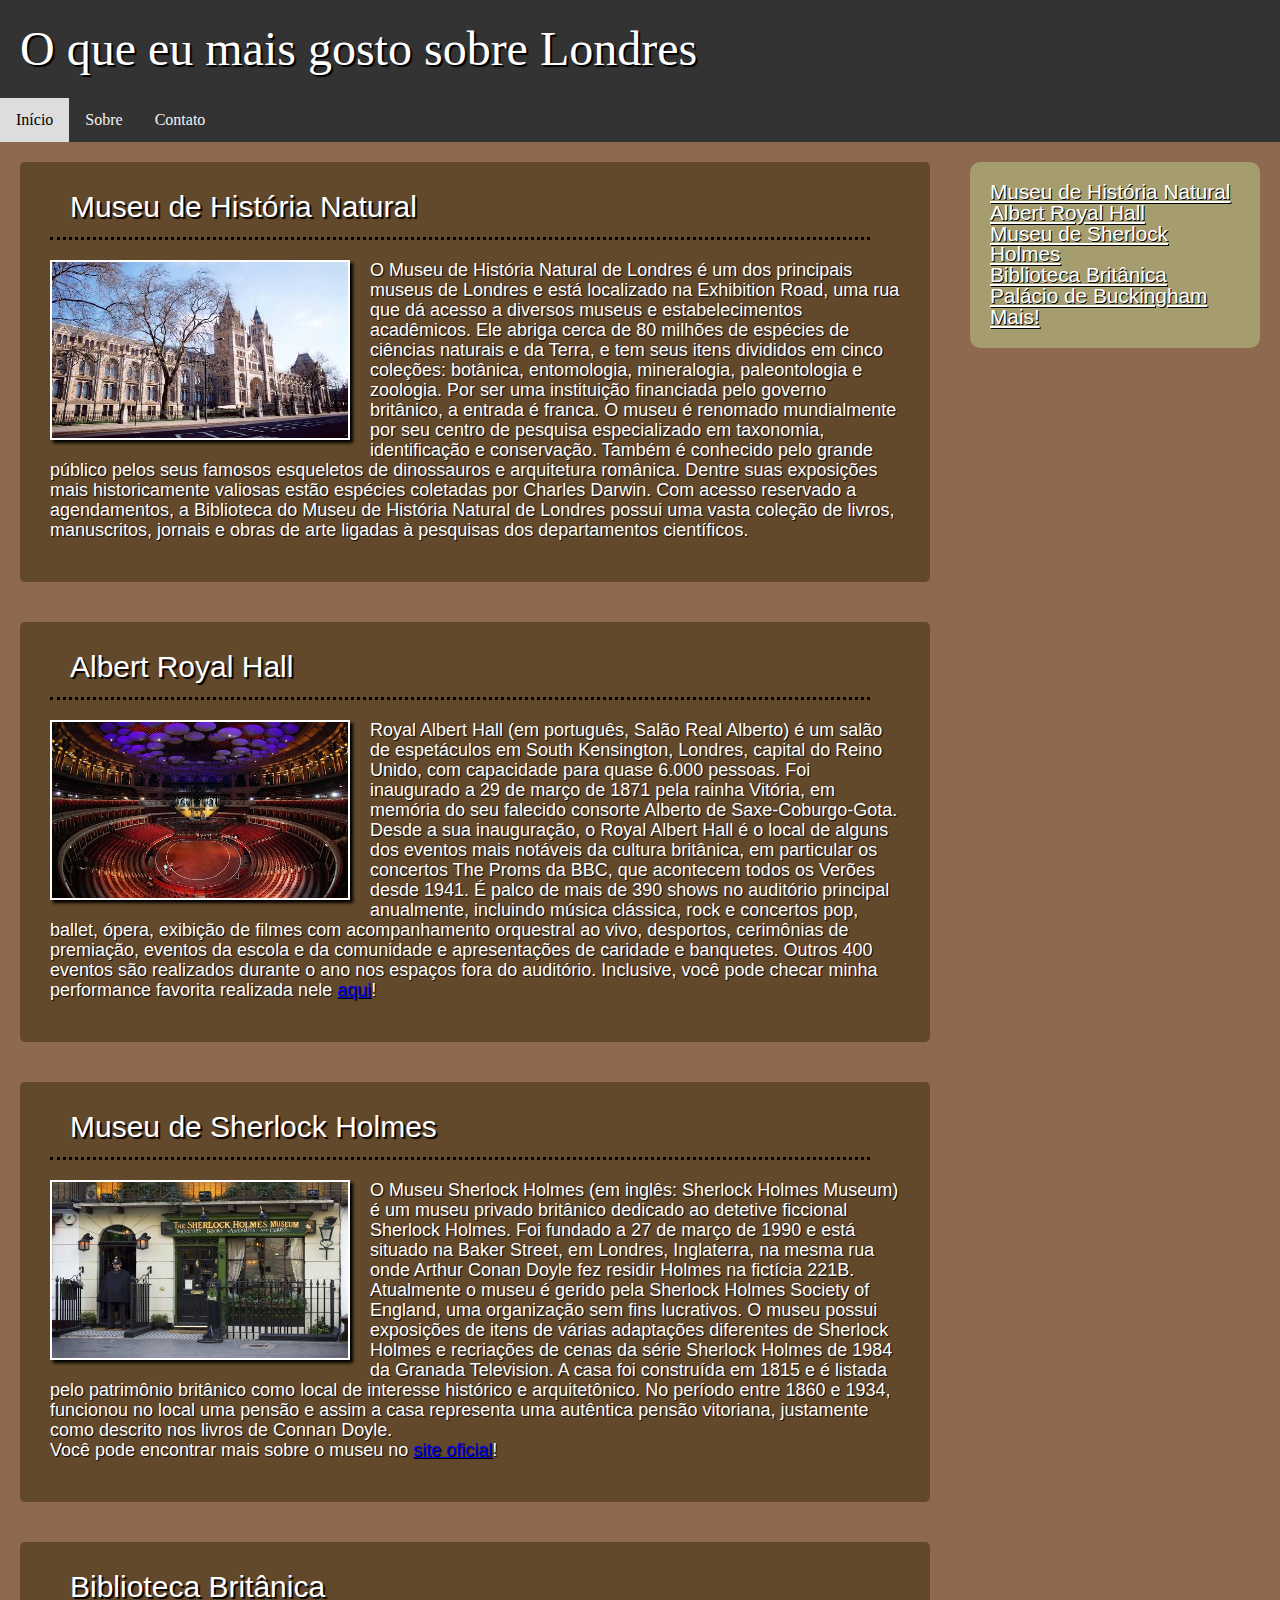
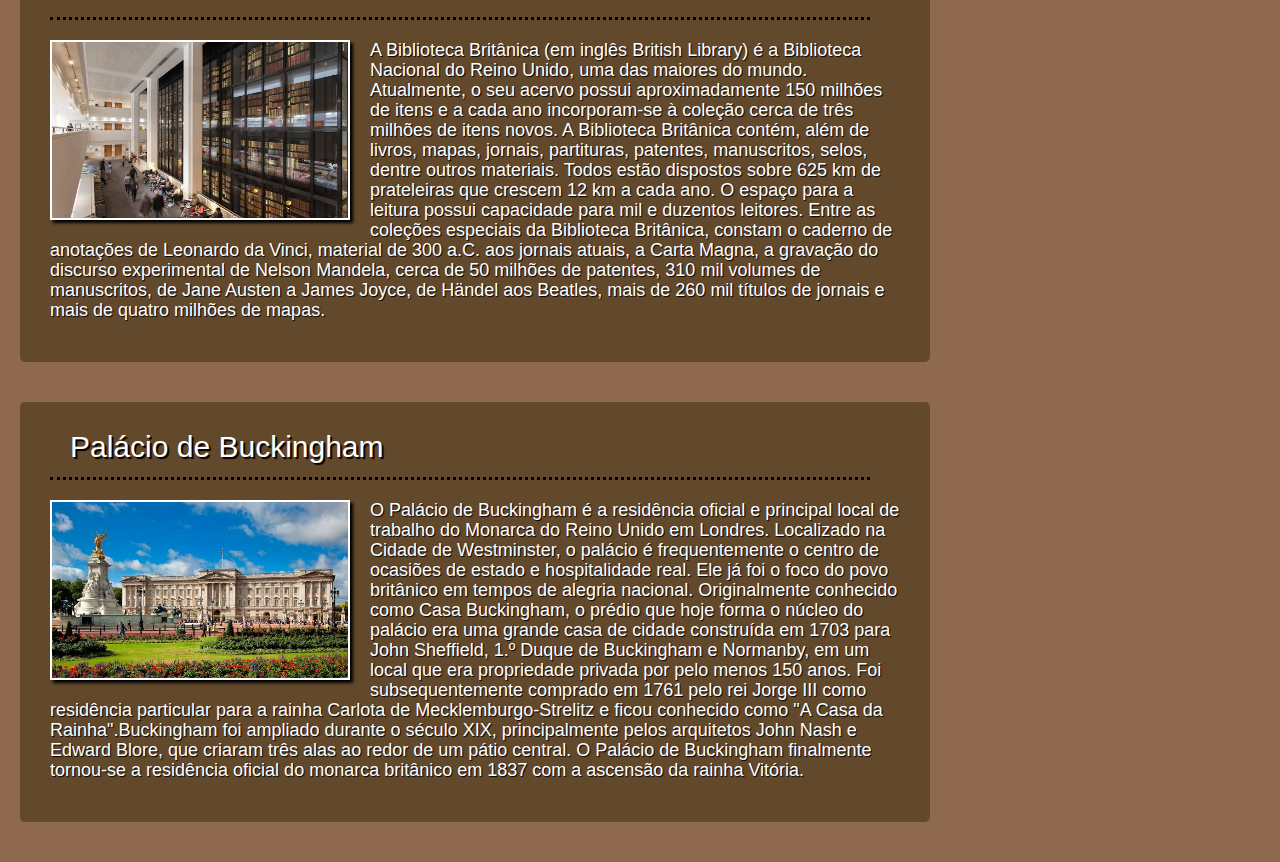
<file: index.html>
<!DOCTYPE html>
<html lang="pt-BR">
<head>
    <meta charset="UTF-8">
    <meta http-equiv="X-UA-Compatible" content="IE=edge">
    <meta name="viewport" content="width=device-width, initial-scale=1.0">
    <title>O que eu mais gosto sobre Londres</title>
    <link rel="icon" href="img/flag.png">
    <link rel="stylesheet" href="css/reset.css">
    <link rel="stylesheet" href="css/style.css">
</head>
<body>
    <div class="nav-bar">
		<header>
			<div class="nav-itens">
				<div class="main-title">
					<h1>O que eu mais gosto sobre Londres<h1>
				</div>
				<nav>
					<a style="background: #ddd; color: black" href="index.html">Início</a> <a href="html/sobre.html">Sobre</a> <a href="html/contato.html">Contato</a>
				</nav>
			</div>
		</header>
    <div class="main-links">
        <ol class="links-list">
            <li >
                <a class="links" href="#museu">Museu de História Natural</a>
            </li>
            <li>
                <a class="links" href="#hall">Albert Royal Hall</a>
            </li>
            <li>
                <a class="links" href="#sherlockmuseu">Museu de Sherlock Holmes</a>
            </li>
            <li>
                <a class="links" href="#biblioteca">Biblioteca Britânica</a>
            </li>
            <li>
                <a class="links" href="#palace">Palácio de Buckingham</a>
            </li>
            <li>
                <a class="links" href="https://www.google.com/travel/things-to-do?g2lb=2502548%2C2503771%2C2503781%2C4258168%2C4270442%2C4306835%2C4317915%2C4371334%2C4401769%2C4419364%2C4509341%2C4515403%2C4545890%2C4561952%2C4270859%2C4284970%2C4291517&hl=en-BR&gl=br&ssta=1&dest_mid=%2Fm%2F04jpl&dest_state_type=main&dest_src=ts&sa=X&sqi=2&ved=2ahUKEwig76Ds1ZjyAhU0q5UCHdhVAUgQuL0BMBZ6BAgdEDg#ttdm=51.497342_-0.125862_12">Mais!</a>
            </li>
        </ol>
    </div>
    <section class="cards-list">
        <figure class="item-card" id="museu">
            <h1 class="card-title">Museu de História Natural</h1>
            <div class="dotted-line"></div>
            <img class="images" src="img/museu.jpeg" alt="Foto do Museu de História Natural"> 
            <p class="card-info">O Museu de História Natural de Londres é um dos principais museus de Londres e está localizado na Exhibition Road, uma rua que dá acesso a diversos museus e estabelecimentos acadêmicos. Ele abriga cerca de 80 milhões de espécies de ciências naturais e da Terra, e tem seus itens divididos em cinco coleções: botânica, entomologia, mineralogia, paleontologia e zoologia. Por ser uma instituição financiada pelo governo britânico, a entrada é franca. O museu é renomado mundialmente por seu centro de pesquisa especializado em taxonomia, identificação e conservação. Também é conhecido pelo grande público pelos seus famosos esqueletos de dinossauros e arquitetura românica. Dentre suas exposições mais historicamente valiosas estão espécies coletadas por Charles Darwin. Com acesso reservado a agendamentos, a Biblioteca do Museu de História Natural de Londres possui uma vasta coleção de livros, manuscritos, jornais e obras de arte ligadas à pesquisas dos departamentos científicos. </p>
        </figure>
        <figure class="item-card" id="hall">
            <h1 class="card-title">Albert Royal Hall</h1>
            <div class="dotted-line"></div>
            <img class="images" src="img/hall.jpeg" alt="Foto do Albert Royal Hall"> 
            <p class="card-info">Royal Albert Hall (em português, Salão Real Alberto) é um salão de espetáculos em South Kensington, Londres, capital do Reino Unido, com capacidade para quase 6.000 pessoas. Foi inaugurado a 29 de março de 1871 pela rainha Vitória, em memória do seu falecido consorte Alberto de Saxe-Coburgo-Gota.
                Desde a sua inauguração, o Royal Albert Hall é o local de alguns dos eventos mais notáveis ​​da cultura britânica, em particular os concertos The Proms da BBC, que acontecem todos os Verões desde 1941. É palco de mais de 390 shows no auditório principal anualmente, incluindo música clássica, rock e concertos pop, ballet, ópera, exibição de filmes com acompanhamento orquestral ao vivo, desportos, cerimônias de premiação, eventos da escola e da comunidade e apresentações de caridade e banquetes. Outros 400 eventos são realizados durante o ano nos espaços fora do auditório.
                Inclusive, você pode checar minha performance favorita realizada nele <a href="https://www.youtube.com/watch?v=AXjf5kAQIf4&ab_channel=LucasSouza">aqui</a>!</p>
        </figure>
        <figure class="item-card" id="sherlockmuseu">
            <h1 class="card-title">Museu de Sherlock Holmes</h1>
            <div class="dotted-line"></div>
            <img class="images" src="img/sherlockmuseu.jpeg" alt="Foto do Museu de Sherlock Holmes"> 
            <p class="card-info">O Museu Sherlock Holmes (em inglês: Sherlock Holmes Museum) é um museu privado britânico dedicado ao detetive ficcional Sherlock Holmes. Foi fundado a 27 de março de 1990 e está situado na Baker Street, em Londres, Inglaterra, na mesma rua onde Arthur Conan Doyle fez residir Holmes na fictícia 221B. Atualmente o museu é gerido pela Sherlock Holmes Society of England, uma organização sem fins lucrativos.
                O museu possui exposições de itens de várias adaptações diferentes de Sherlock Holmes e recriações de cenas da série Sherlock Holmes de 1984 da Granada Television.
                A casa foi construída em 1815 e é listada pelo patrimônio britânico como local de interesse histórico e arquitetônico. No período entre 1860 e 1934, funcionou no local uma pensão e assim a casa representa uma autêntica pensão vitoriana, justamente como descrito nos livros de Connan Doyle.
                <br>
                Você pode encontrar mais sobre o museu no <a href="https://www.sherlock-holmes.co.uk/">site oficial</a>!
            </p>
        </figure>
        <figure class="item-card" id="biblioteca">
            <h1 class="card-title">Biblioteca Britânica</h1>
            <div class="dotted-line"></div>
            <img class="images" src="img/biblioteca.jpeg" alt="Foto da Biblioteca Britânica">
            <p class="card-info">A Biblioteca Britânica (em inglês British Library) é a Biblioteca Nacional do Reino Unido, uma das maiores do mundo. Atualmente, o seu acervo possui aproximadamente 150 milhões de itens e a cada ano incorporam-se à coleção cerca de três milhões de itens novos.
                A Biblioteca Britânica contém, além de livros, mapas, jornais, partituras, patentes, manuscritos, selos, dentre outros materiais. Todos estão dispostos sobre 625 km de prateleiras que crescem 12 km a cada ano. O espaço para a leitura possui capacidade para mil e duzentos leitores.
                Entre as coleções especiais da Biblioteca Britânica, constam o caderno de anotações de Leonardo da Vinci, material de 300 a.C. aos jornais atuais, a Carta Magna, a gravação do discurso experimental de Nelson Mandela, cerca de 50 milhões de patentes, 310 mil volumes de manuscritos, de Jane Austen a James Joyce, de Händel aos Beatles, mais de 260 mil títulos de jornais e mais de quatro milhões de mapas.</p>
        </figure>
        <figure class="item-card" id="palace">
            <h1 class="card-title">Palácio de Buckingham</h1>
            <div class="dotted-line"></div>
            <img class="images" src="img/palace.jpeg" alt="Foto do Palácio de Buckingham">
            <p class="card-info">O Palácio de Buckingham é a residência oficial e principal local de trabalho do Monarca do Reino Unido em Londres. Localizado na Cidade de Westminster, o palácio é frequentemente o centro de ocasiões de estado e hospitalidade real. Ele já foi o foco do povo britânico em tempos de alegria nacional.

                Originalmente conhecido como Casa Buckingham, o prédio que hoje forma o núcleo do palácio era uma grande casa de cidade construída em 1703 para John Sheffield, 1.º Duque de Buckingham e Normanby, em um local que era propriedade privada por pelo menos 150 anos. Foi subsequentemente comprado em 1761 pelo rei Jorge III como residência particular para a rainha Carlota de Mecklemburgo-Strelitz e ficou conhecido como "A Casa da Rainha".Buckingham foi ampliado durante o século XIX, principalmente pelos arquitetos John Nash e Edward Blore, que criaram três alas ao redor de um pátio central. O Palácio de Buckingham finalmente tornou-se a residência oficial do monarca britânico em 1837 com a ascensão da rainha Vitória.</p>
        </figure>
    </section>
</body>
</html>
</file>
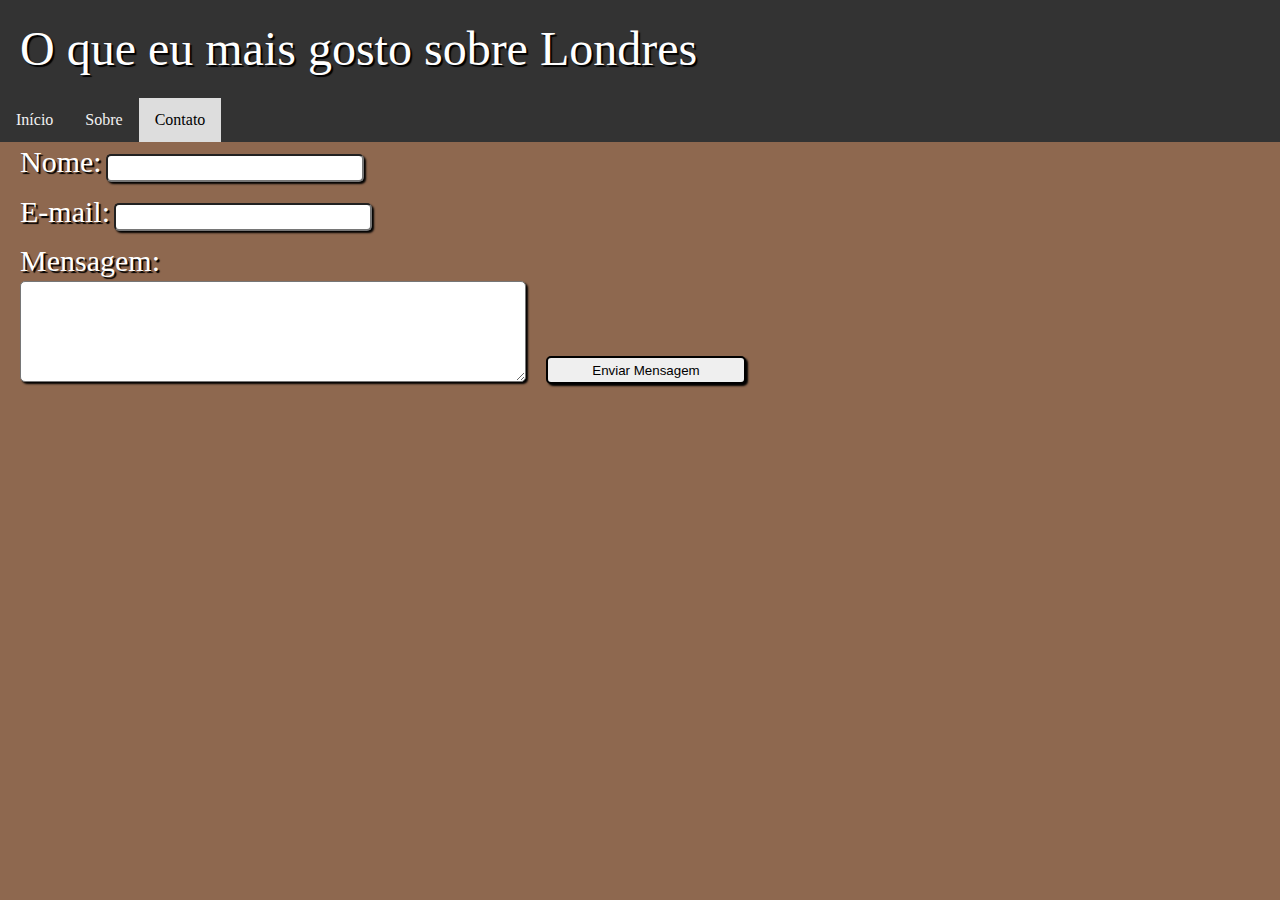
<file: html/contato.html>
<!DOCTYPE html>
<html lang="pt-BR">
<head>
    <meta charset="UTF-8">
    <meta http-equiv="X-UA-Compatible" content="IE=edge">
    <meta name="viewport" content="width=device-width, initial-scale=1.0">
    <title>Contato</title>
	<link rel="icon" href="../img/flag.png">
    <link href="../css/reset.css" rel="stylesheet" type="text/css">
    <link href="../css/contato.css" rel="stylesheet" type="text/css">
    <link href="../css/style.css" rel="stylesheet" type="text/css">
</head>
<body>
    <div class="nav-bar">
		<header>
			<div class="nav-itens">
				<div class="main-title">
					<h1>O que eu mais gosto sobre Londres<h1>
				</div>
				<nav>
					<a href="../index.html">Início</a> <a href="sobre.html">Sobre</a> <a style="background: #ddd; color: black" href="contato.html">Contato</a>
				</nav>
			</div>
		</header>
	<form id= "form" action="/api" method="post">
		<div>
			<label for="nome">Nome:</label> 
			<input type="text" id="nome">
		</div>
		<div>
			<label for="email">E-mail:</label> 
			<input type="email" id="email">
		</div>
		<div>
			<label for="msg">Mensagem:</label> 
			<br>
			<textarea id="msg"></textarea> <button type="button" onclick="send()">Enviar Mensagem</button>
		</div>
	</form>
	<script>
		const nome = document.getElementById ("nome")
		const email = document.getElementById ("email")
		const msg = document.getElementById ("msg")
		const formData = [nome, email, msg]
		function send () {
			for (var key in formData) {
    		console.log(formData[key].id, ":", formData[key].value);
			}
			alert("Mensagem enviada com sucesso!");
			for (var key in formData) {
    		formData[key].value = []
			}
}
	</script>
</body>
</html>
</file>
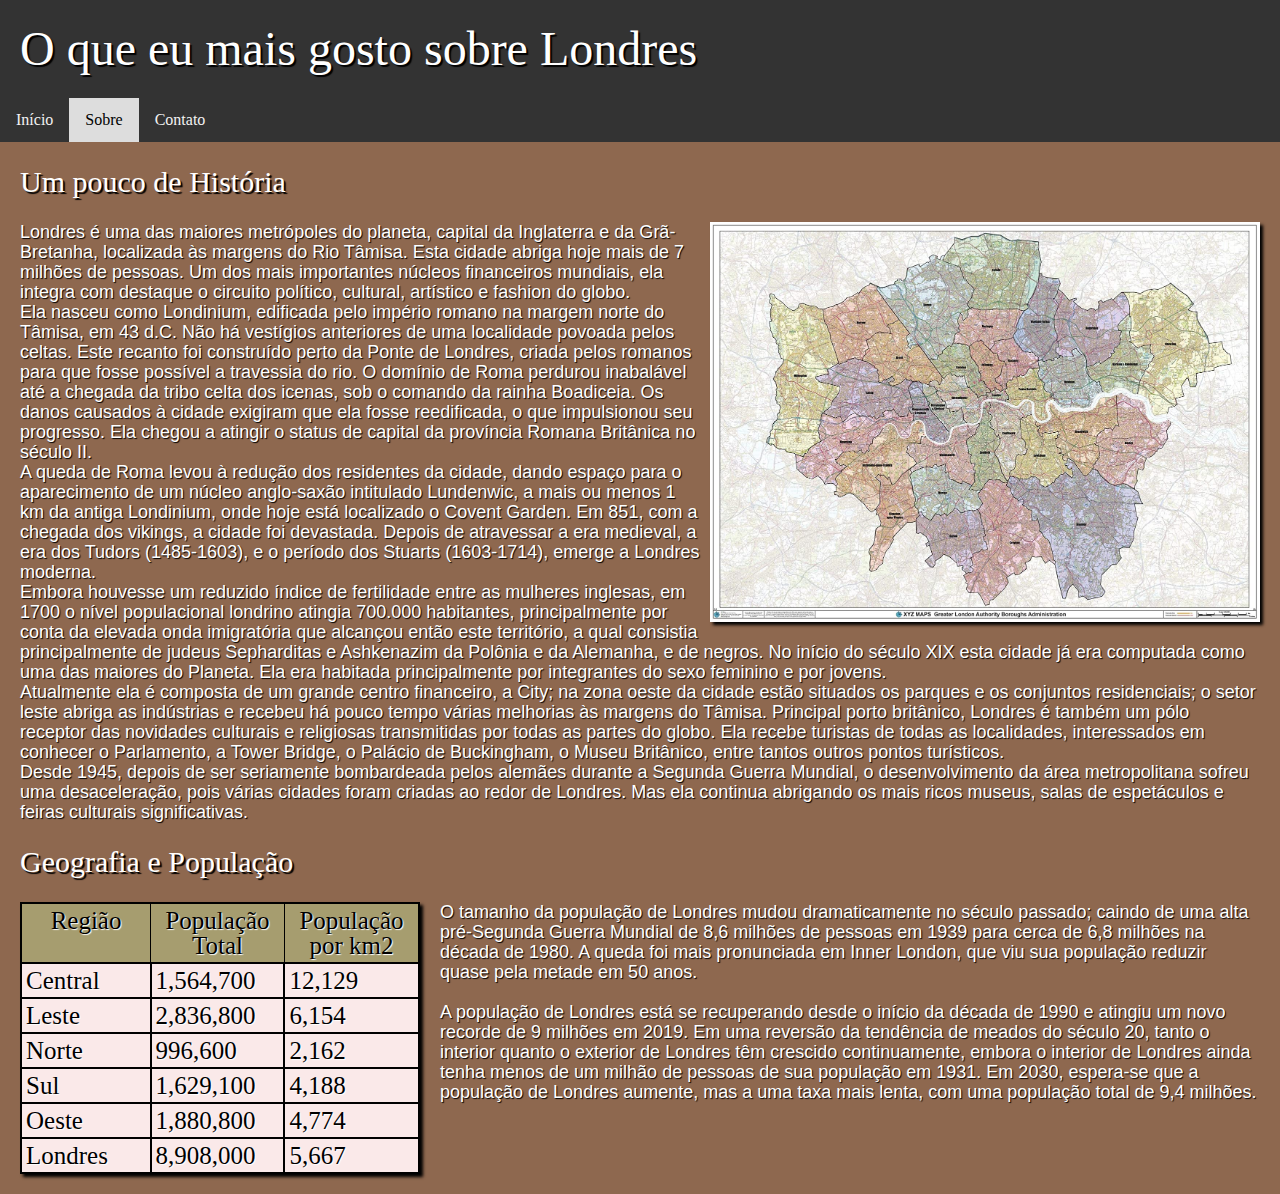
<file: html/sobre.html>
<!DOCTYPE html>
<html lang="pt-BR">
<head>
    <meta charset="UTF-8">
    <meta http-equiv="X-UA-Compatible" content="IE=edge">
    <meta name="viewport" content="width=device-width, initial-scale=1.0">
    <title>Sobre</title>
    <link rel="icon" href="../img/flag.png">
    <link href="../css/reset.css" rel="stylesheet" type="text/css">
    <link href="../css/sobre.css" rel="stylesheet" type="text/css">
    <link href="../css/style.css" rel="stylesheet" type="text/css">
</head>
<body>
    <div class="nav-bar">
		<header>
			<div class="nav-itens">
				<div class="main-title">
					<h1>O que eu mais gosto sobre Londres<h1>
				</div>
				<nav>
					<a href="../index.html">Início</a> <a style="background: #ddd; color: black" href="sobre.html">Sobre</a> <a href="contato.html">Contato</a>
				</nav>
			</div>
		</header>
    <h2 class="about-titles">Um pouco de História</h2>
    <img class="img-history" src="../img/map.jpg" alt="Mapa de Londres">
    <p class="about-info">Londres é uma das maiores metrópoles do planeta, capital da Inglaterra e da Grã-Bretanha, localizada às margens do Rio Tâmisa. Esta cidade abriga hoje mais de 7 milhões de pessoas. Um dos mais importantes núcleos financeiros mundiais, ela integra com destaque o circuito político, cultural, artístico e fashion do globo. <br>
            Ela nasceu como Londinium, edificada pelo império romano na margem norte do Tâmisa, em 43 d.C. Não há vestígios anteriores de uma localidade povoada pelos celtas. Este recanto foi construído perto da Ponte de Londres, criada pelos romanos para que fosse possível a travessia do rio. O domínio de Roma perdurou inabalável até a chegada da tribo celta dos icenas, sob o comando da rainha Boadiceia. Os danos causados à cidade exigiram que ela fosse reedificada, o que impulsionou seu progresso. Ela chegou a atingir o status de capital da província Romana Britânica no século II. <br>
            A queda de Roma levou à redução dos residentes da cidade, dando espaço para o aparecimento de um núcleo anglo-saxão intitulado Lundenwic, a mais ou menos 1 km da antiga Londinium, onde hoje está localizado o Covent Garden. Em 851, com a chegada dos vikings, a cidade foi devastada. Depois de atravessar a era medieval, a era dos Tudors (1485-1603), e o período dos Stuarts (1603-1714), emerge a Londres moderna. <br>
            Embora houvesse um reduzido índice de fertilidade entre as mulheres inglesas, em 1700 o nível populacional londrino atingia 700.000 habitantes, principalmente por conta da elevada onda imigratória que alcançou então este território, a qual consistia principalmente de judeus Sepharditas e Ashkenazim da Polônia e da Alemanha, e de negros. No início do século XIX esta cidade já era computada como uma das maiores do Planeta. Ela era habitada principalmente por integrantes do sexo feminino e por jovens. <br>
            Atualmente ela é composta de um grande centro financeiro, a City; na zona oeste da cidade estão situados os parques e os conjuntos residenciais; o setor leste abriga as indústrias e recebeu há pouco tempo várias melhorias às margens do Tâmisa. Principal porto britânico, Londres é também um pólo receptor das novidades culturais e religiosas transmitidas por todas as partes do globo. Ela recebe turistas de todas as localidades, interessados em conhecer o Parlamento, a Tower Bridge, o Palácio de Buckingham, o Museu Britânico, entre tantos outros pontos turísticos. <br>
            Desde 1945, depois de ser seriamente bombardeada pelos alemães durante a Segunda Guerra Mundial, o desenvolvimento da área metropolitana sofreu uma desaceleração, pois várias cidades foram criadas ao redor de Londres. Mas ela continua abrigando os mais ricos museus, salas de espetáculos e feiras culturais significativas.
    </p>
    <h2 class="about-titles">Geografia e População</h2>
    <table class="table">
        <tr>
            <th>Região</th>
            <th>População Total</th>
            <th>População por km2</th>
          </tr>
          <tr>
            <td>Central</td>
            <td>1,564,700</td>
            <td>12,129</td>
          </tr>
          <tr>
            <td>Leste</td>
            <td>2,836,800</td>
            <td>6,154</td>
          </tr>
          <tr>
            <td>Norte</td>
            <td>996,600</td>
            <td>2,162</td>
          </tr>
          <tr>
            <td>Sul</td>
            <td>1,629,100</td>
            <td>4,188</td>
          </tr>
          <tr>
            <td>Oeste</td>
            <td>1,880,800</td>
            <td>4,774</td>
          </tr>
          <tr>
            <td>Londres</td>
            <td>8,908,000</td>
            <td>5,667</td>
          </tr>
    </table>
    <p class="dem-info">O tamanho da população de Londres mudou dramaticamente no século passado; caindo de uma alta pré-Segunda Guerra Mundial de 8,6 milhões de pessoas em 1939 para cerca de 6,8 milhões na década de 1980. A queda foi mais pronunciada em Inner London, que viu sua população reduzir quase pela metade em 50 anos. <br> <br>
        A população de Londres está se recuperando desde o início da década de 1990 e atingiu um novo recorde de 9 milhões em 2019. Em uma reversão da tendência de meados do século 20, tanto o interior quanto o exterior de Londres têm crescido continuamente, embora o interior de Londres ainda tenha menos de um milhão de pessoas de sua população em 1931. Em 2030, espera-se que a população de Londres aumente, mas a uma taxa mais lenta, com uma população total de 9,4 milhões.</p>
</body>
</html>
</file>
<file: css/style.css>
body {
    background-color: #8E684F;
}

header {
    overflow: hidden;
    background-color: #333;
    top: 0; 
    width: 100%; 
}
      
header a:hover {
    background: #ddd;
    color: black;
}

header a {
    float: left;
    display: block;
    color: #f2f2f2;
    text-align: center;
    padding: 14px 16px;
    text-decoration: none;
}

.main-title {
    text-shadow: 2px 2px 1px #000000;
    color: #FFFFFF;
    font-family: Vidaloka;
    background: transparent; 
    font-size: 48px;
    line-height: 58px;
    margin-bottom: 20px;
    margin-top: 20px;
    margin-left: 20px;                                                                         ;
}

.links-list {
    margin-top: 20px;
    margin-right: 20px;
    background-color: #a69d6f;
    width: 250px;
    padding: 20px;
    display: flexbox;
    position: relative;
    float: right;
    border-radius: 10px;
}

.links {
    color: #ffffff;
    font-family: Vidaloka, sans-serif;
    font-size: 1.3rem;
    text-shadow: 1px 1px 0.5px #000000;
}

.links:hover {
    color: #9b0101;
}

.item-card {
    background-color: #63492b;
    width: 850px;
    height: 420px;
    margin-bottom: 40px;
    border-radius: 5px;
    margin-top: 20px;
    padding-left: 30px;
    padding-right: 30px;
    margin-left: 20px;
}

.item-card:hover {
    transform: scale(1.04);
}

.card-title {
    text-shadow: 2px 2px 1px #000000;
    color: #ffffff;
    font-family: Vidaloka, sans-serif;
    background: transparent; 
    font-size: 30px;
    margin-left: 20px;
    padding-top: 30px;
}

.images {
    box-sizing: border-box;
    width: 300px;
    height: 180px;
    margin-top: 20px;
    border: 2px solid #FFFFFF;
    box-shadow: 3px 3px 3px #000000;
    flex-basis: 40%;
    float: left;
    margin-right: 20px;    
    margin-bottom: 10px;
}

.dotted-line{
    border-bottom: 3px dotted #000000;
    width: 820px;
    height: 15px;
  } 

.card-info {
    margin-top: 20px;
    color: #ffffff;
    font-size: 18px;
    font-family: Vidaloka, sans-serif;
    text-shadow: 1px 1px 1px #000000;
    line-height: 20px;
}
</file>
<file: css/contato.css>
label {
    text-shadow: 2px 2px 1px #000000;
    color: #FFFFFF;
    font-family: Vidaloka;
    background: transparent; 
    font-size: 30px;
    line-height: 40px;
    margin-bottom: 20px;
    margin-top: 20px;
    margin-left: 20px;
}

input {
    width: 250px;
    height: 22px;
    border-radius: 5px;
    margin-bottom: 10px;
    box-shadow: 2px 2px 2px #000000;
}

textarea {
    width: 500px;
    height: 95px;
    border-radius: 5px;   
    margin-left: 20px;
    box-shadow: 2px 2px 2px #000000;
    float: left;
}

button {
    width: 200px;
    height: 28px;
    border: 2px solid #000000;
    box-shadow: 2px 2px 2px #000000;
    margin-top: 75px;
    border-radius: 5px;
    margin-left: 20px;
    display: inline;
}

button:hover {
    transform: scale(1.1);
}

button:active {
    background-color: #2e2d2d;
}
</file>
<file: css/sobre.css>
.about-titles {
    text-shadow: 2px 2px 1px #000000;
    color: #FFFFFF;
    font-family: Vidaloka;
    background: transparent; 
    font-size: 30px;
    line-height: 40px;
    margin-bottom: 20px;
    margin-top: 20px;
    margin-left: 20px;
}

.about-info {
    margin: 20px;
    color: #ffffff;
    font-size: 18px;
    font-family: Vidaloka, sans-serif;
    text-shadow: 1px 1px 1px #000000;
    line-height: 20px;
}

.img-history {
    box-sizing: border-box;
    width: 550px;
    height: 400px;
    border: 2px solid #FFFFFF;
    box-shadow: 3px 3px 3px #000000;
    flex-basis: 40%;
    float: right;
    margin-left: 10px;
    margin-right: 20px;    
    margin-bottom: 10px;
}

th {
    background-color: #a69d6f;
    width: 100px;
    border: 1px solid #000000;
    padding: 4px;
}

.table {
    background-color:#fae9e9 ;
    font-size: 25px;
    font-family: Vidaloka;
    color: #000000;
    text-shadow: 1px 1px 1px #ffffff;
    border: 2px solid #000000;
    margin-left: 20px;
    margin-right: 20px;
    margin-bottom: 20px;
    box-shadow: 3px 3px 3px #000000;
    width: 400px;
    height: 280;
    float: left;
}

td {
    border: 2px solid #000000;
    padding: 4px;
}

.dem-info {
    margin: 20px;
    color: #ffffff;
    font-size: 18px;
    font-family: Vidaloka, sans-serif;
    text-shadow: 1px 1px 1px #000000;
    line-height: 20px;
}
</file>
